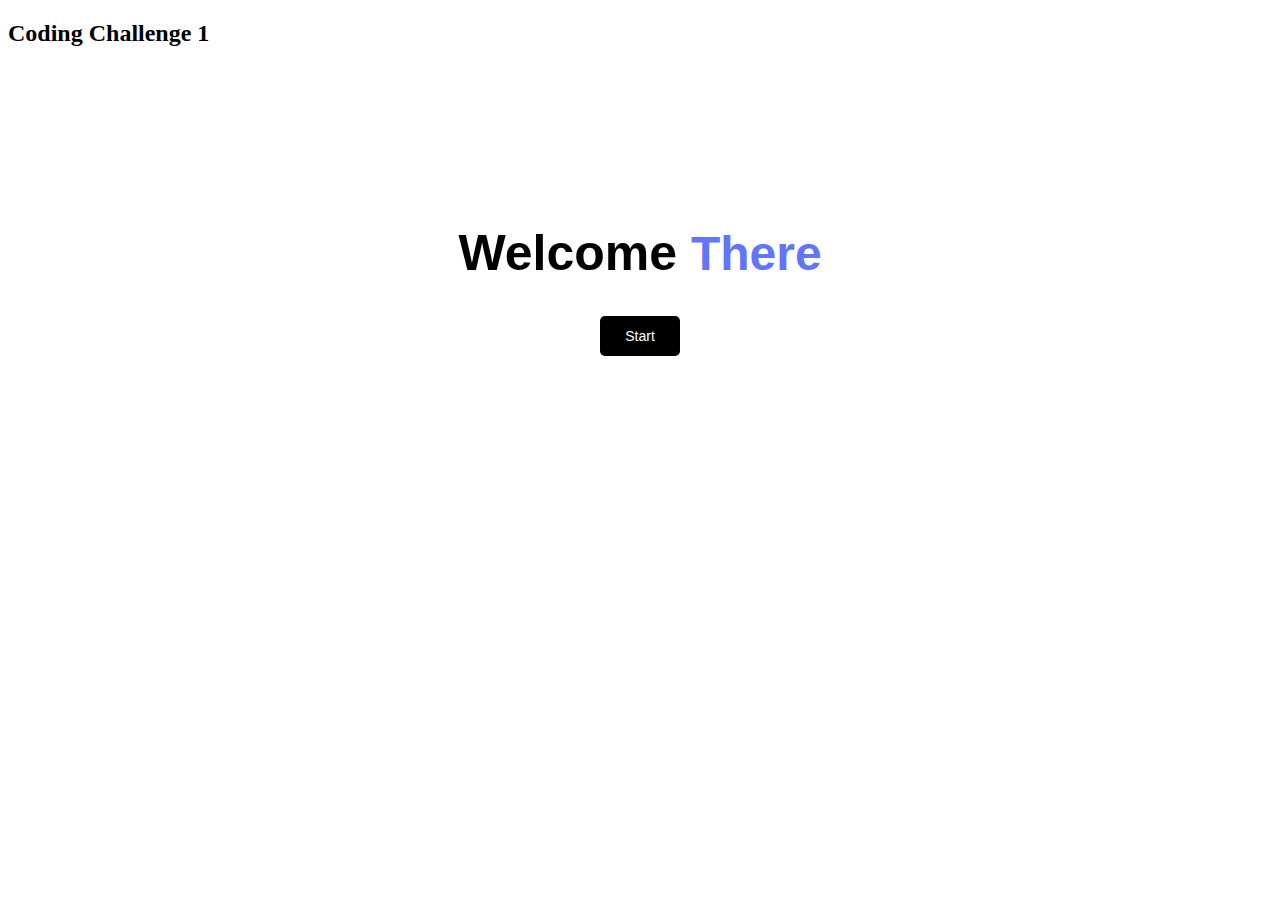
<file: Coding Challenges/Coding Challenge 1/index.html>
<!DOCTYPE html>
<html lang="en">
  <head>
    <meta charset="UTF-8" />
    <meta name="viewport" content="width=device-width, initial-scale=1.0" />
    <title>Coding Challenge</title>
    <link rel="stylesheet" href="style.css" />
  </head>
  <body>
    <h2 class="headtext">Coding Challenge 1</h2>
    <div class="container">
      <h1 class="headtext">Welcome <span>There</span></h1>
      <button id="startChallenge">Start</button>
    </div>
  </body>
  <script src="script.js"></script>
</html>
</file>
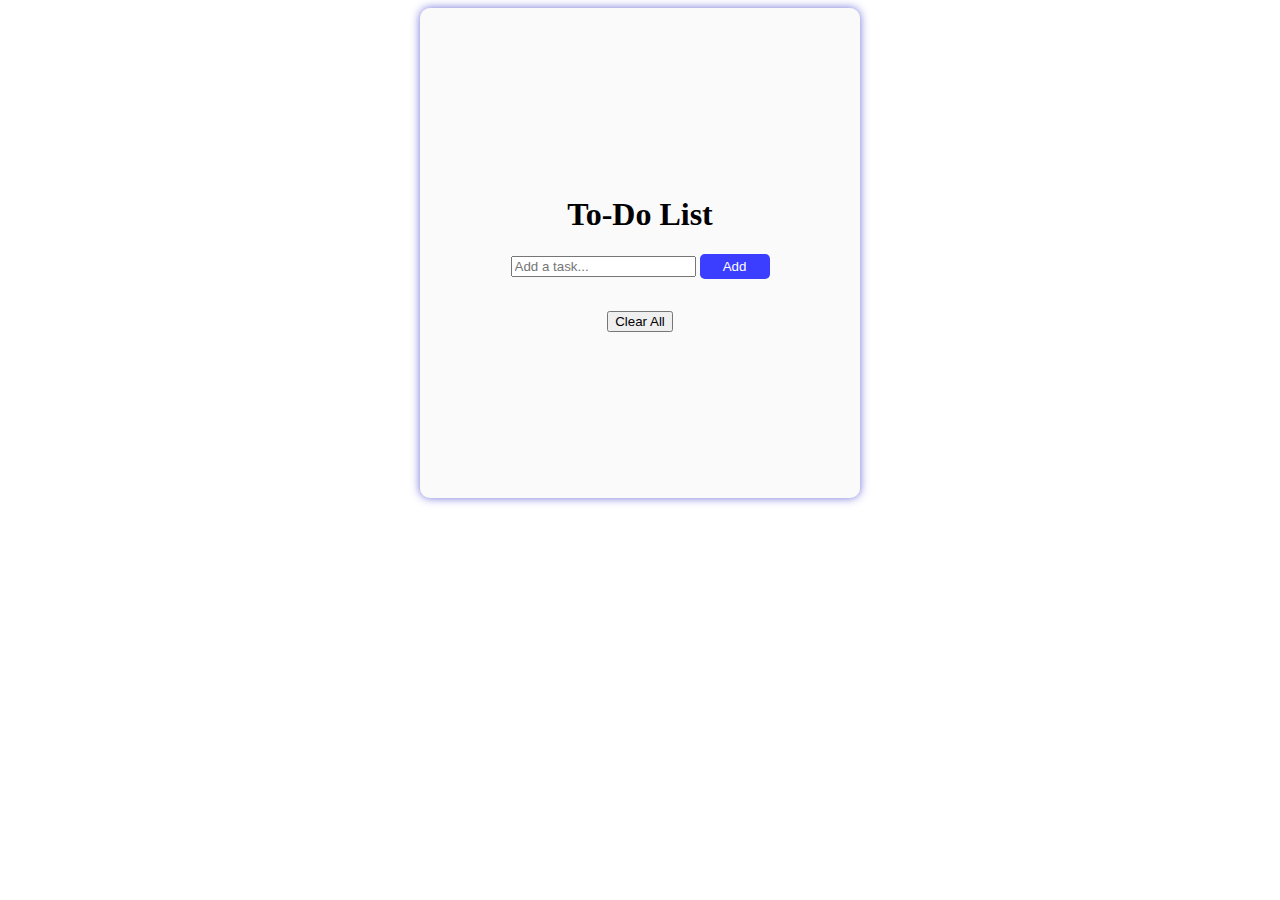
<file: Coding Challenges/Coding Challenge 3/index.html>
<!DOCTYPE html>
<html lang="en">
<head>
  <meta charset="UTF-8" />
  <meta name="viewport" content="width=device-width, initial-scale=1.0" />
  <link rel="stylesheet" href="style.css" />
  <title>Coding Challenge 3</title>
</head>

<body>
  <main class="todo">
    <h1>To‑Do List</h1>

    <form id="todo-form" autocomplete="off">
      <input
        id="todo-input"
        type="text"
        placeholder="Add a task..."
        required
      />
      <button type="submit" class="add-btn">Add</button>
    </form>

    <ul id="todo-list">
    </ul>

    <button id="clear-all" class="del-btn">Clear All</button>
  </main>

  <script src="script.js"></script>
</body>
</html>
</file>
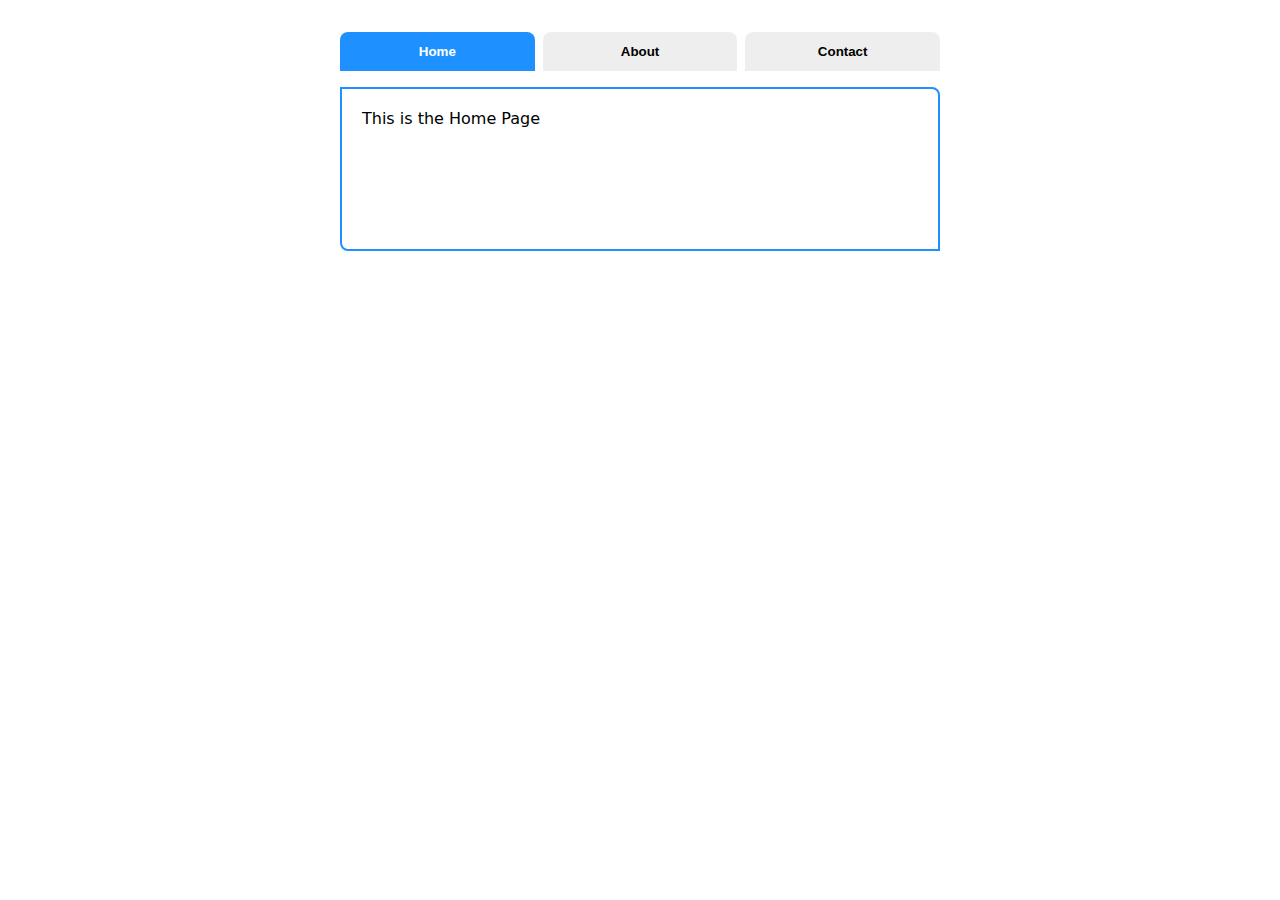
<file: Coding Challenges/Coding Challenge 4/index.html>
<!DOCTYPE html>
<html lang="en">
<head>
  <meta charset="UTF-8" />
  <meta name="viewport" content="width=device-width, initial-scale=1.0" />
  <link rel="stylesheet" href="style.css" />
  <title>Simple Tabs</title>
</head>

<body>
  <main class="tabs">
    <div class="tab-buttons">
      <button class="tab-btn active"  data-tab="home">Home</button>
      <button class="tab-btn"          data-tab="about">About</button>
      <button class="tab-btn"          data-tab="contact">Contact</button>
    </div>

    <section id="home"     class="tab-content">This is the Home Page</section>
    <section id="about"    class="tab-content hidden">  We build cool stuff.</section>
    <section id="contact"  class="tab-content hidden">  Go find Work</section>
  </main>

  <script src="script.js" defer></script>
</body>
</html>
</file>
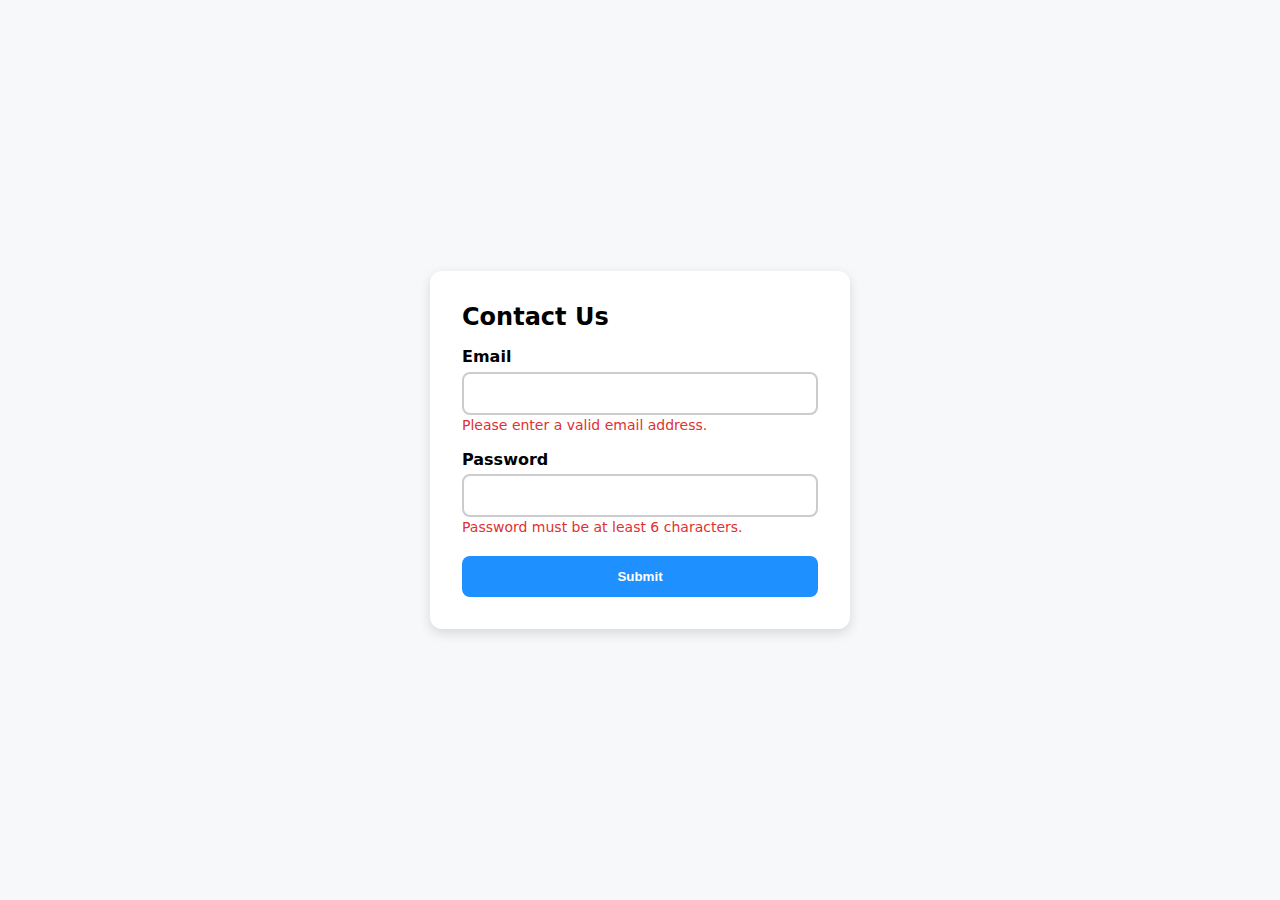
<file: Coding Challenges/Coding Challenge 5/index.html>
<!DOCTYPE html>
<html lang="en">
<head>
  <meta charset="UTF-8" />
  <meta name="viewport" content="width=device-width, initial-scale=1.0" />
  <link rel="stylesheet" href="style.css" />
  <title>Contact Form Validation</title>
</head>

<body>
  <main class="contact">
    <h2>Contact Us</h2>

    <!-- General‑form error -->
    <p id="form-error" class="error-message hidden" aria-live="assertive">
      Please fix the errors below.
    </p>

    <form id="contact-form" novalidate>
      <!-- Email -->
      <label for="email">Email</label>
      <input id="email" type="email" autocomplete="off" />
      <span id="email-error" class="error-message" aria-live="assertive">
        Please enter a valid email address.
      </span>

      <!-- Password -->
      <label for="password">Password</label>
      <input id="password" type="password" autocomplete="off" />
      <span id="password-error" class="error-message" aria-live="assertive">
        Password must be at least 6 characters.
      </span>

      <button type="submit">Submit</button>
    </form>
  </main>

  <script src="script.js" defer></script>
</body>
</html>
</file>
<file: Coding Challenges/Coding Challenge 1/style.css>
h1{
    font-size: 50px;
    font-family: sans-serif;
}

div{
    display: flex;
    flex-direction: column;
    justify-content: center;
    align-items: center;
    margin-top: 9rem;
}

span{
    font-size: 48px;
    font-family: sans-serif;
    color: #6276fc;
}

button{
    width: 80px;
    height: 40px;
    font-size: 14px;
    font-family: sans-serif;
    background-color: #000000;
    color: white;
    border-radius: 5px;
    cursor: pointer;
    border: none;
    transition: 0.9s;

    &:hover{
        background-color: #6276fc;
        color: black;
        transform: scale(0.8);
    }
}
</file>
<file: Coding Challenges/Coding Challenge 3/style.css>
.list-items {
    display: flex;              
    align-items: center;
    gap: 1rem;                  
    margin-bottom: .75rem;      

    ul{
        list-style: none;
        padding: 0;
        margin: 0;
    }
  }
  
  .list-items input[type="text"] {
    flex: 1 1 200px;            
    padding: .625rem .75rem;    
    border: 2px solid #535252;
    border-radius: .375rem;     
    font-size: 1rem;

    ul{
        list-style: none;
        padding: 0;
        margin: 0;
    }
  }
  
  .btn {
    cursor: pointer;
    min-width: 100px;
    padding: .5rem 1rem;
    border: none;
    border-radius: .375rem;
    background: rgb(91 91 199);
    color: #000;
    font-weight: 600;
    transition: transform .2s ease, background .2s ease, color .2s ease;
  }
  
  .btn:hover {
    background: #000;
    color: #fff;
    transform: scale(.95);
  }
  
  #list-items-container {
    max-width: 600px;
    width: 100%;
    margin-top: 1.25rem;        
    padding: 1rem;
    border-radius: .625rem;
    background: #53525243;     
  }
  
  #list-items-container ul {
    list-style: none;
    padding: 0;
    margin: 0;
  }
  
  #list-items-container li {
    display: flex;
    align-items: center;
    justify-content: space-between;
    font: 1.125rem/1.4 "Arial", Helvetica, sans-serif;
    padding: .5rem .25rem;
    border-bottom: 1px solid #ddd;
    list-style: none;
  }
  
  #list-items-container li:last-child {
    border-bottom: 0;
    list-style: none;
  }
  
  .remove-btn {
    background: black;
    border: none;
    color: #ddd;
    border-radius: 3px;
    font-size: 10px;
    cursor: pointer;
    transition: transform .2s ease;
  }

  .todo{
    display: flex;
    flex-direction: column;
    align-items: center;
    justify-content: center;
    min-height: 50vh;
    background-color: #f0f0f055;
    box-shadow: rgb(112, 114, 216) 0px 0px 10px;
    width: 400px;
    border-radius: 10px;
    padding: 20px;
    margin: 0 auto;
  }

  .add-btn{
    background-color: rgb(59, 62, 255);
    color: white;
    border: none;
    width: 70px;
    height: 25px;
    border-radius: 0.3rem;
    transition: 0.9s;

    &:hover{
      background-color: rgb(112, 114, 216);
      transform: scale(0.89);
    }
  }
</file>
<file: Coding Challenges/Coding Challenge 4/style.css>
.tabs {
    max-width: 600px;
    margin: 2rem auto;
    font-family: system-ui, sans-serif;
  }
  
  .tab-buttons {
    display: flex;
    gap: .5rem;
    margin-bottom: 1rem;
  }
  
  .tab-btn {
    flex: 1 1 0;
    padding: .75rem 1rem;
    border: none;
    border-radius: .5rem .5rem 0 0;
    background: #eee;
    font-weight: 600;
    cursor: pointer;
    transition: background .2s;
  }
  
  .tab-btn.active {
    background: dodgerblue;
    color: #fff;
  }
  
  .tab-content {
    padding: 1.25rem;
    border: 2px solid dodgerblue;
    border-radius: 0 .5rem ;
    min-height: 120px;
  }
  
  .hidden {
    display: none;
  }
</file>
<file: Coding Challenges/Coding Challenge 5/style.css>
* { 
    box-sizing: border-box; 
    margin: 0; 
    padding: 0; 
}

body {
  display: grid;
  place-items: center;
  min-height: 100vh;
  font-family: system-ui, sans-serif;
  background: #f7f8fa;
}

.contact {
  width: min(90%, 420px);
  background: #fff;
  padding: 2rem;
  border-radius: 0.75rem;
  box-shadow: 0 4px 12px #0002;
}

label { margin-top: 1rem; 
    display: block; 
    font-weight: 600; 
}

input {
  width: 100%;
  padding: 0.65rem 0.75rem;
  border: 2px solid #ccc;
  border-radius: 0.5rem;
  font-size: 1rem;
  margin-top: 0.35rem;
  transition: border-color 0.2s;
}

input.invalid { border-color: #e03131; }

button {
  margin-top: 1.25rem;
  width: 100%;
  padding: 0.8rem;
  border: none;
  border-radius: 0.5rem;
  background: dodgerblue;
  color: #fff;
  font-weight: 700;
  cursor: pointer;
  transition: background 0.2s;
}

button:hover { background: #005ce5; }

.error-message {
  color: #e03131;
  font-size: 0.875rem;
  margin-top: 0.25rem;
}

.hidden { display: none; }
</file>
